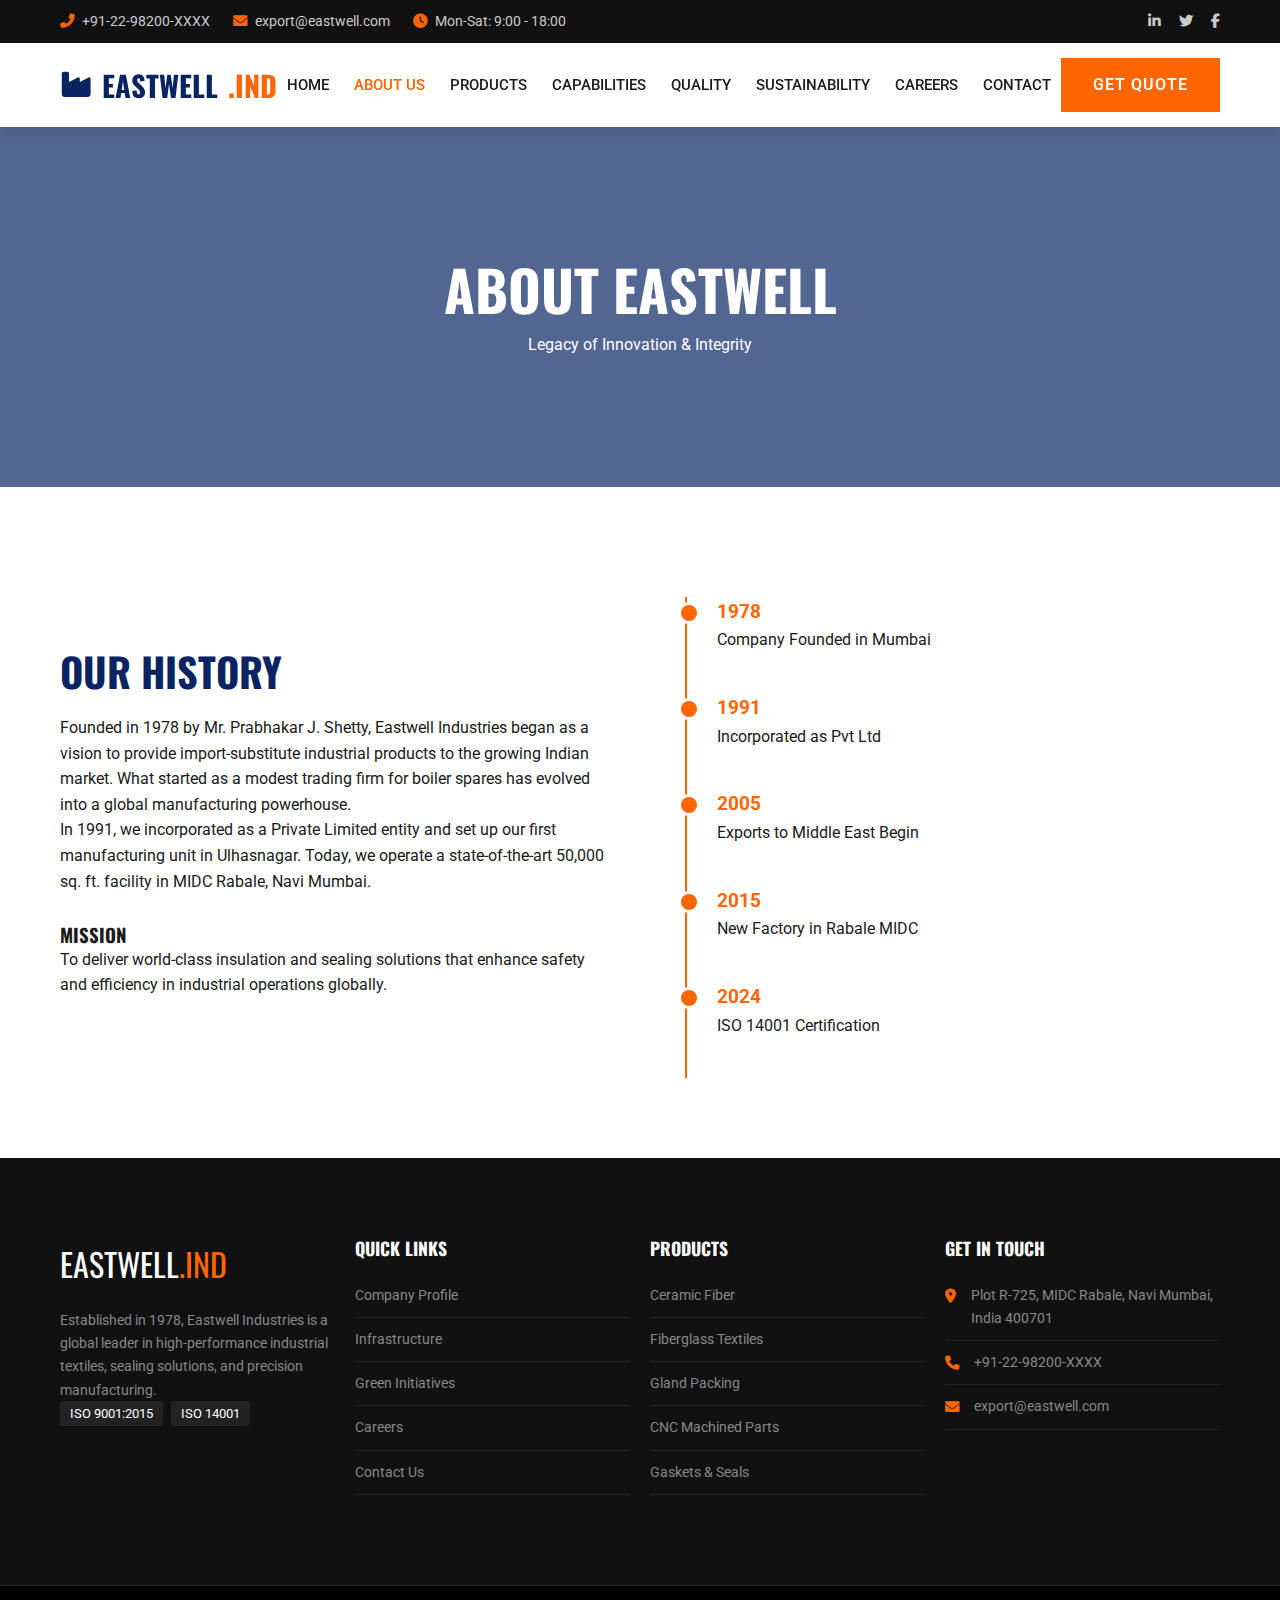
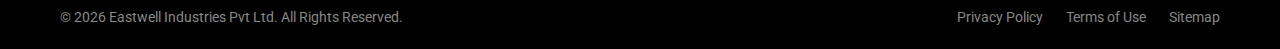
<file: about.html>
<!DOCTYPE html>
<html lang="en">
<head>
    <meta charset="UTF-8">
    <meta name="viewport" content="width=device-width, initial-scale=1.0">
    <title>About Us | Eastwell Industries Global</title>
    <meta name="description" content="Eastwell Industries - World class manufacturer of industrial insulation, sealing products, and precision engineering components.">
    <link href="https://fonts.googleapis.com/css2?family=Oswald:wght@300;400;500;700&family=Roboto:wght@300;400;500;700&display=swap" rel="stylesheet">
    <link rel="stylesheet" href="https://cdnjs.cloudflare.com/ajax/libs/font-awesome/6.4.0/css/all.min.css">
    <link rel="stylesheet" href="css/style.css">
    <link rel="stylesheet" href="https://unpkg.com/aos@2.3.1/dist/aos.css">
</head>
<body>
    <div class="top-bar">
        <div class="container flex-between">
            <div class="top-info">
                <span><i class="fas fa-phone-alt"></i> +91-22-98200-XXXX</span>
                <span><i class="fas fa-envelope"></i> export@eastwell.com</span>
                <span><i class="fas fa-clock"></i> Mon-Sat: 9:00 - 18:00</span>
            </div>
            <div class="top-social">
                <a href="#"><i class="fab fa-linkedin-in"></i></a>
                <a href="#"><i class="fab fa-twitter"></i></a>
                <a href="#"><i class="fab fa-facebook-f"></i></a>
            </div>
        </div>
    </div>

    <nav class="navbar" id="navbar">
        <div class="container flex-between">
            <a href="index.html" class="logo">
                <i class="fas fa-industry"></i> EASTWELL<span>.IND</span>
            </a>
            <ul class="nav-menu">
                <li class="nav-item"><a href="index.html" class="nav-link ">Home</a></li><li class="nav-item"><a href="about.html" class="nav-link active">About Us</a></li><li class="nav-item"><a href="products.html" class="nav-link ">Products</a></li><li class="nav-item"><a href="capabilities.html" class="nav-link ">Capabilities</a></li><li class="nav-item"><a href="quality.html" class="nav-link ">Quality</a></li><li class="nav-item"><a href="sustainability.html" class="nav-link ">Sustainability</a></li><li class="nav-item"><a href="careers.html" class="nav-link ">Careers</a></li><li class="nav-item"><a href="contact.html" class="nav-link ">Contact</a></li>
            </ul>
            <div class="nav-actions">
                <a href="contact.html" class="btn btn-primary">Get Quote</a>
                <div class="mobile-toggle"><i class="fas fa-bars"></i></div>
            </div>
        </div>
    </nav>

    <header class="page-header" style="background-image: url('https://images.unsplash.com/photo-1556761175-5973dc0f32e7?auto=format&fit=crop&w=1920&q=80');">
        <div class="container">
            <h1>About Eastwell</h1>
            <p>Legacy of Innovation & Integrity</p>
        </div>
    </header>

    <section class="section">
        <div class="container">
            <div class="grid-2">
                <div>
                    <h2 class="heading">Our History</h2>
                    <p>Founded in 1978 by Mr. Prabhakar J. Shetty, Eastwell Industries began as a vision to provide import-substitute industrial products to the growing Indian market. What started as a modest trading firm for boiler spares has evolved into a global manufacturing powerhouse.</p>
                    <p>In 1991, we incorporated as a Private Limited entity and set up our first manufacturing unit in Ulhasnagar. Today, we operate a state-of-the-art 50,000 sq. ft. facility in MIDC Rabale, Navi Mumbai.</p>
                    
                    <h3 style="margin-top:30px;">Mission</h3>
                    <p>To deliver world-class insulation and sealing solutions that enhance safety and efficiency in industrial operations globally.</p>
                </div>
                <div class="timeline">
                    <div class="timeline-item">
                        <span class="year">1978</span>
                        <p>Company Founded in Mumbai</p>
                    </div>
                    <div class="timeline-item">
                        <span class="year">1991</span>
                        <p>Incorporated as Pvt Ltd</p>
                    </div>
                    <div class="timeline-item">
                        <span class="year">2005</span>
                        <p>Exports to Middle East Begin</p>
                    </div>
                    <div class="timeline-item">
                        <span class="year">2015</span>
                        <p>New Factory in Rabale MIDC</p>
                    </div>
                    <div class="timeline-item">
                        <span class="year">2024</span>
                        <p>ISO 14001 Certification</p>
                    </div>
                </div>
            </div>
        </div>
    </section>
        
    <footer>
        <div class="footer-top section">
            <div class="container grid-4">
                <div class="footer-col">
                    <a href="#" class="logo-footer">EASTWELL<span>.IND</span></a>
                    <p>Established in 1978, Eastwell Industries is a global leader in high-performance industrial textiles, sealing solutions, and precision manufacturing.</p>
                    <div class="cert-badges">
                        <span class="badge">ISO 9001:2015</span>
                        <span class="badge">ISO 14001</span>
                    </div>
                </div>
                <div class="footer-col">
                    <h4>Quick Links</h4>
                    <ul>
                        <li><a href="about.html">Company Profile</a></li>
                        <li><a href="capabilities.html">Infrastructure</a></li>
                        <li><a href="sustainability.html">Green Initiatives</a></li>
                        <li><a href="careers.html">Careers</a></li>
                        <li><a href="contact.html">Contact Us</a></li>
                    </ul>
                </div>
                <div class="footer-col">
                    <h4>Products</h4>
                    <ul>
                        <li><a href="products.html">Ceramic Fiber</a></li>
                        <li><a href="products.html">Fiberglass Textiles</a></li>
                        <li><a href="products.html">Gland Packing</a></li>
                        <li><a href="products.html">CNC Machined Parts</a></li>
                        <li><a href="products.html">Gaskets & Seals</a></li>
                    </ul>
                </div>
                <div class="footer-col">
                    <h4>Get In Touch</h4>
                    <ul class="contact-list">
                        <li><i class="fas fa-map-marker-alt"></i> Plot R-725, MIDC Rabale, Navi Mumbai, India 400701</li>
                        <li><i class="fas fa-phone"></i> +91-22-98200-XXXX</li>
                        <li><i class="fas fa-envelope"></i> export@eastwell.com</li>
                    </ul>
                </div>
            </div>
        </div>
        <div class="footer-bottom">
            <div class="container flex-between">
                <p>&copy; 2026 Eastwell Industries Pvt Ltd. All Rights Reserved.</p>
                <div class="footer-links">
                    <a href="#">Privacy Policy</a>
                    <a href="#">Terms of Use</a>
                    <a href="#">Sitemap</a>
                </div>
            </div>
        </div>
    </footer>

    <script src="https://unpkg.com/aos@2.3.1/dist/aos.js"></script>
    <script src="js/script.js"></script>
</body>
</html>
</file>
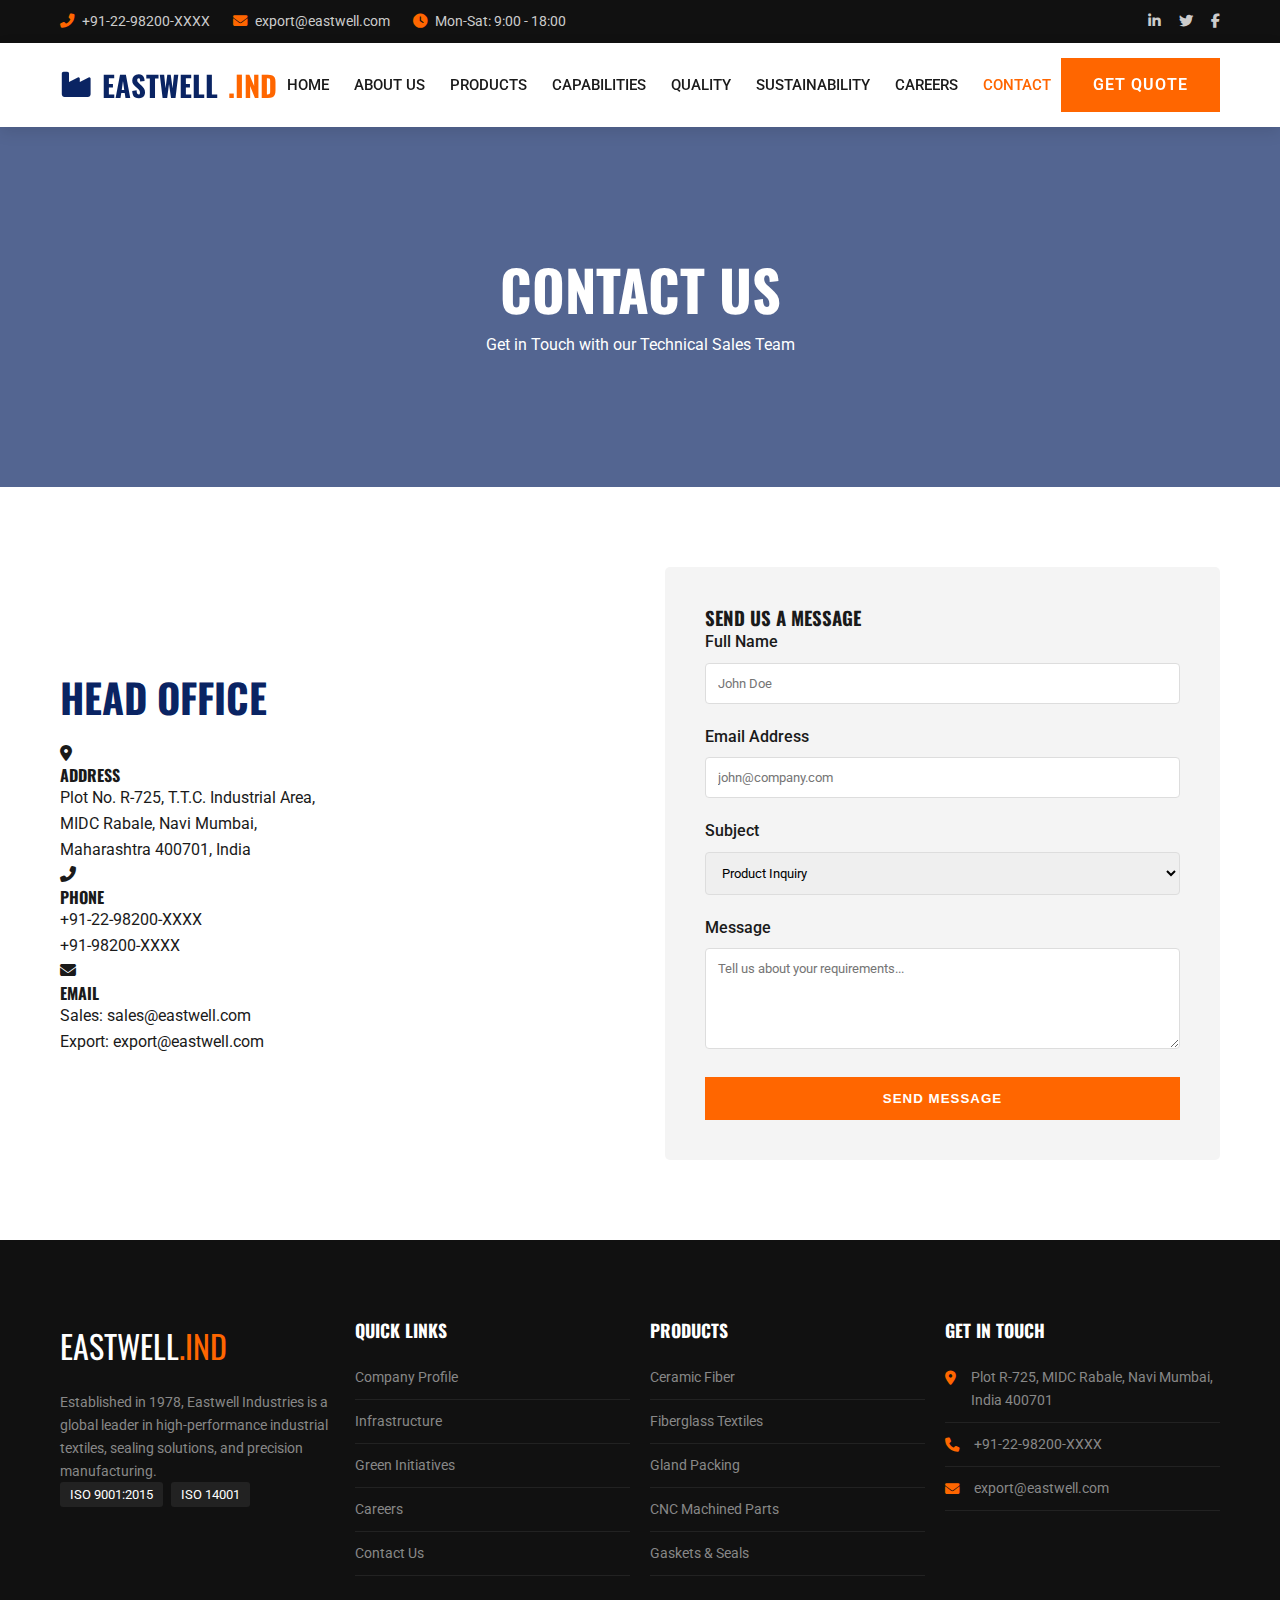
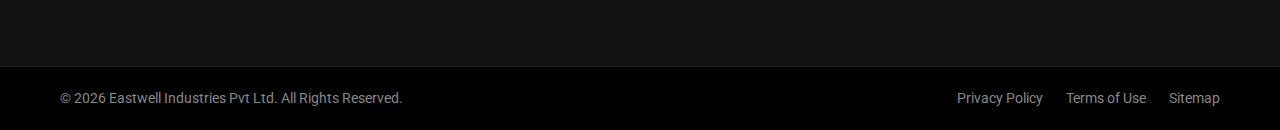
<file: contact.html>
<!DOCTYPE html>
<html lang="en">
<head>
    <meta charset="UTF-8">
    <meta name="viewport" content="width=device-width, initial-scale=1.0">
    <title>Contact | Eastwell Industries Global</title>
    <meta name="description" content="Eastwell Industries - World class manufacturer of industrial insulation, sealing products, and precision engineering components.">
    <link href="https://fonts.googleapis.com/css2?family=Oswald:wght@300;400;500;700&family=Roboto:wght@300;400;500;700&display=swap" rel="stylesheet">
    <link rel="stylesheet" href="https://cdnjs.cloudflare.com/ajax/libs/font-awesome/6.4.0/css/all.min.css">
    <link rel="stylesheet" href="css/style.css">
    <link rel="stylesheet" href="https://unpkg.com/aos@2.3.1/dist/aos.css">
</head>
<body>
    <div class="top-bar">
        <div class="container flex-between">
            <div class="top-info">
                <span><i class="fas fa-phone-alt"></i> +91-22-98200-XXXX</span>
                <span><i class="fas fa-envelope"></i> export@eastwell.com</span>
                <span><i class="fas fa-clock"></i> Mon-Sat: 9:00 - 18:00</span>
            </div>
            <div class="top-social">
                <a href="#"><i class="fab fa-linkedin-in"></i></a>
                <a href="#"><i class="fab fa-twitter"></i></a>
                <a href="#"><i class="fab fa-facebook-f"></i></a>
            </div>
        </div>
    </div>

    <nav class="navbar" id="navbar">
        <div class="container flex-between">
            <a href="index.html" class="logo">
                <i class="fas fa-industry"></i> EASTWELL<span>.IND</span>
            </a>
            <ul class="nav-menu">
                <li class="nav-item"><a href="index.html" class="nav-link ">Home</a></li><li class="nav-item"><a href="about.html" class="nav-link ">About Us</a></li><li class="nav-item"><a href="products.html" class="nav-link ">Products</a></li><li class="nav-item"><a href="capabilities.html" class="nav-link ">Capabilities</a></li><li class="nav-item"><a href="quality.html" class="nav-link ">Quality</a></li><li class="nav-item"><a href="sustainability.html" class="nav-link ">Sustainability</a></li><li class="nav-item"><a href="careers.html" class="nav-link ">Careers</a></li><li class="nav-item"><a href="contact.html" class="nav-link active">Contact</a></li>
            </ul>
            <div class="nav-actions">
                <a href="contact.html" class="btn btn-primary">Get Quote</a>
                <div class="mobile-toggle"><i class="fas fa-bars"></i></div>
            </div>
        </div>
    </nav>

    <header class="page-header" style="background-image: url('https://images.unsplash.com/photo-1581091226825-a6a2a5aee158?auto=format&fit=crop&w=1920&q=80');">
        <div class="container">
            <h1>Contact Us</h1>
            <p>Get in Touch with our Technical Sales Team</p>
        </div>
    </header>

    <section class="section">
        <div class="container">
            <div class="grid-2">
                <div class="contact-info">
                    <h2 class="heading">Head Office</h2>
                    <div class="contact-card">
                        <i class="fas fa-map-marker-alt"></i>
                        <div>
                            <h4>Address</h4>
                            <p>Plot No. R-725, T.T.C. Industrial Area,<br>MIDC Rabale, Navi Mumbai,<br>Maharashtra 400701, India</p>
                        </div>
                    </div>
                    <div class="contact-card">
                        <i class="fas fa-phone-alt"></i>
                        <div>
                            <h4>Phone</h4>
                            <p>+91-22-98200-XXXX<br>+91-98200-XXXX</p>
                        </div>
                    </div>
                    <div class="contact-card">
                        <i class="fas fa-envelope"></i>
                        <div>
                            <h4>Email</h4>
                            <p>Sales: sales@eastwell.com<br>Export: export@eastwell.com</p>
                        </div>
                    </div>
                </div>
                
                <div class="contact-form-wrapper">
                    <h3>Send Us a Message</h3>
                    <form class="contact-form">
                        <div class="form-group">
                            <label>Full Name</label>
                            <input type="text" class="form-control" placeholder="John Doe">
                        </div>
                        <div class="form-group">
                            <label>Email Address</label>
                            <input type="email" class="form-control" placeholder="john@company.com">
                        </div>
                        <div class="form-group">
                            <label>Subject</label>
                            <select class="form-control">
                                <option>Product Inquiry</option>
                                <option>Export Request</option>
                                <option>Partnership</option>
                            </select>
                        </div>
                        <div class="form-group">
                            <label>Message</label>
                            <textarea class="form-control" rows="5" placeholder="Tell us about your requirements..."></textarea>
                        </div>
                        <button type="button" class="btn btn-primary w-100">Send Message</button>
                    </form>
                </div>
            </div>
        </div>
    </section>
        
    <footer>
        <div class="footer-top section">
            <div class="container grid-4">
                <div class="footer-col">
                    <a href="#" class="logo-footer">EASTWELL<span>.IND</span></a>
                    <p>Established in 1978, Eastwell Industries is a global leader in high-performance industrial textiles, sealing solutions, and precision manufacturing.</p>
                    <div class="cert-badges">
                        <span class="badge">ISO 9001:2015</span>
                        <span class="badge">ISO 14001</span>
                    </div>
                </div>
                <div class="footer-col">
                    <h4>Quick Links</h4>
                    <ul>
                        <li><a href="about.html">Company Profile</a></li>
                        <li><a href="capabilities.html">Infrastructure</a></li>
                        <li><a href="sustainability.html">Green Initiatives</a></li>
                        <li><a href="careers.html">Careers</a></li>
                        <li><a href="contact.html">Contact Us</a></li>
                    </ul>
                </div>
                <div class="footer-col">
                    <h4>Products</h4>
                    <ul>
                        <li><a href="products.html">Ceramic Fiber</a></li>
                        <li><a href="products.html">Fiberglass Textiles</a></li>
                        <li><a href="products.html">Gland Packing</a></li>
                        <li><a href="products.html">CNC Machined Parts</a></li>
                        <li><a href="products.html">Gaskets & Seals</a></li>
                    </ul>
                </div>
                <div class="footer-col">
                    <h4>Get In Touch</h4>
                    <ul class="contact-list">
                        <li><i class="fas fa-map-marker-alt"></i> Plot R-725, MIDC Rabale, Navi Mumbai, India 400701</li>
                        <li><i class="fas fa-phone"></i> +91-22-98200-XXXX</li>
                        <li><i class="fas fa-envelope"></i> export@eastwell.com</li>
                    </ul>
                </div>
            </div>
        </div>
        <div class="footer-bottom">
            <div class="container flex-between">
                <p>&copy; 2026 Eastwell Industries Pvt Ltd. All Rights Reserved.</p>
                <div class="footer-links">
                    <a href="#">Privacy Policy</a>
                    <a href="#">Terms of Use</a>
                    <a href="#">Sitemap</a>
                </div>
            </div>
        </div>
    </footer>

    <script src="https://unpkg.com/aos@2.3.1/dist/aos.js"></script>
    <script src="js/script.js"></script>
</body>
</html>
</file>
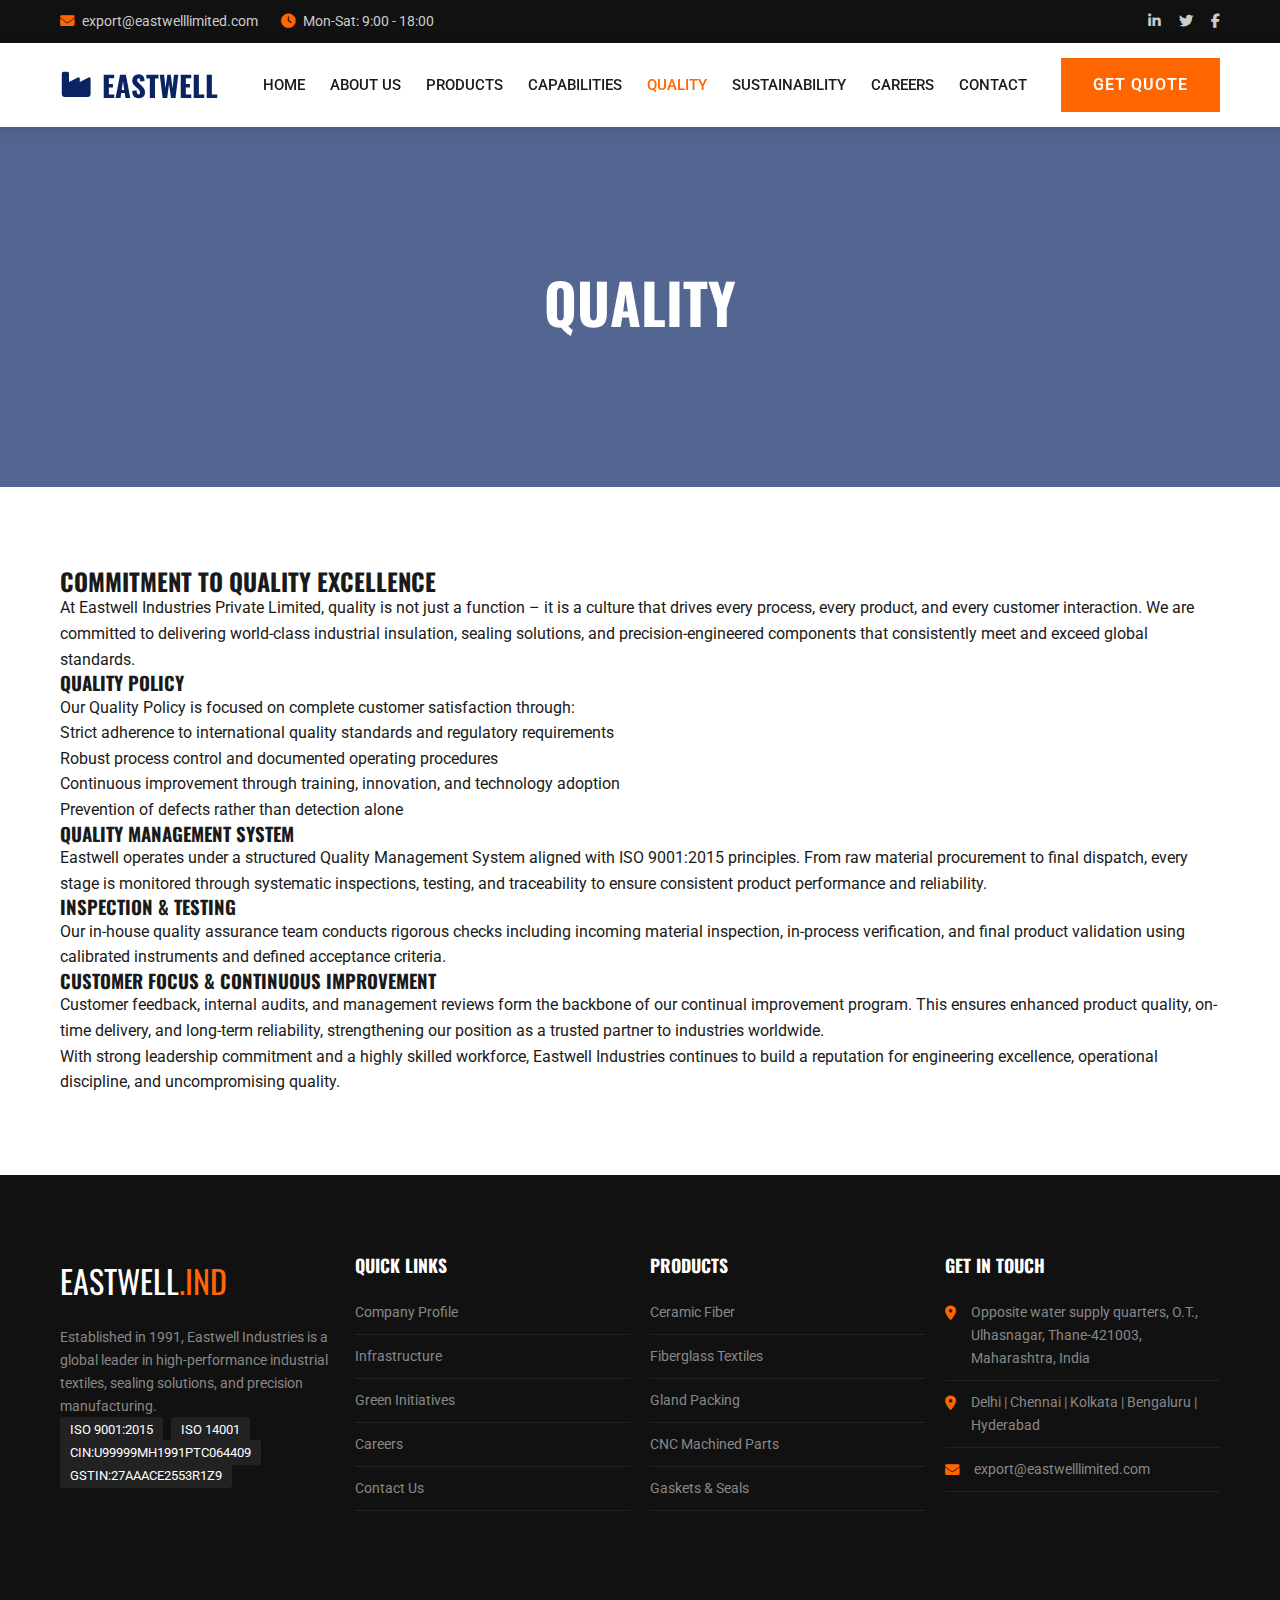
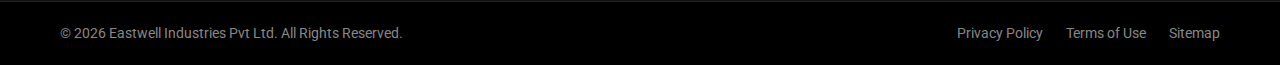
<file: quality.html>
<!DOCTYPE html>
<html lang="en">
<head>
    <meta charset="UTF-8">
    <meta name="viewport" content="width=device-width, initial-scale=1.0">
    <title>Quality | Eastwell Industries Private Limited</title>
    <meta name="description" content="Eastwell Industries - World class manufacturer of industrial insulation, sealing products, and precision engineering components.">
    <link href="https://fonts.googleapis.com/css2?family=Oswald:wght@300;400;500;700&family=Roboto:wght@300;400;500;700&display=swap" rel="stylesheet">
    <link rel="stylesheet" href="https://cdnjs.cloudflare.com/ajax/libs/font-awesome/6.4.0/css/all.min.css">
    <link rel="stylesheet" href="css/style.css">
    <link rel="stylesheet" href="https://unpkg.com/aos@2.3.1/dist/aos.css">
</head>
<body>
    <div class="top-bar">
        <div class="container flex-between">
            <div class="top-info">
                <span><i class="fas fa-envelope"></i> export@eastwelllimited.com</span>
                <span><i class="fas fa-clock"></i> Mon-Sat: 9:00 - 18:00</span>
            </div>
            <div class="top-social">
                <a href="#"><i class="fab fa-linkedin-in"></i></a>
                <a href="#"><i class="fab fa-twitter"></i></a>
                <a href="#"><i class="fab fa-facebook-f"></i></a>
            </div>
        </div>
    </div>

    <nav class="navbar" id="navbar">
        <div class="container flex-between">
            <a href="index.html" class="logo">
                <i class="fas fa-industry"></i> EASTWELL<span></span>
            </a>
            <ul class="nav-menu">
                <li class="nav-item"><a href="index.html" class="nav-link ">Home</a></li><li class="nav-item"><a href="about.html" class="nav-link ">About Us</a></li><li class="nav-item"><a href="products.html" class="nav-link ">Products</a></li><li class="nav-item"><a href="capabilities.html" class="nav-link ">Capabilities</a></li><li class="nav-item"><a href="quality.html" class="nav-link active">Quality</a></li><li class="nav-item"><a href="sustainability.html" class="nav-link ">Sustainability</a></li><li class="nav-item"><a href="careers.html" class="nav-link ">Careers</a></li><li class="nav-item"><a href="contact.html" class="nav-link ">Contact</a></li>
            </ul>
            <div class="nav-actions">
                <a href="contact.html" class="btn btn-primary">Get Quote</a>
                <div class="mobile-toggle"><i class="fas fa-bars"></i></div>
            </div>
        </div>
    </nav>

            <header class="page-header" style="background-image: url('https://images.unsplash.com/photo-1565515267326-b8072e612f1e?auto=format&fit=crop&w=1920&q=80');">
                <div class="container"><h1>Quality</h1></div>
            </header>
            <section class="section">
    <div class="container">
        <h2>Commitment to Quality Excellence</h2>
        <p>
            At Eastwell Industries Private Limited, quality is not just a function – it is a culture that drives every process, every product, and every customer interaction. We are committed to delivering world-class industrial insulation, sealing solutions, and precision-engineered components that consistently meet and exceed global standards.
        </p>

        <h3>Quality Policy</h3>
        <p>
            Our Quality Policy is focused on complete customer satisfaction through:
        </p>
        <ul>
            <li>Strict adherence to international quality standards and regulatory requirements</li>
            <li>Robust process control and documented operating procedures</li>
            <li>Continuous improvement through training, innovation, and technology adoption</li>
            <li>Prevention of defects rather than detection alone</li>
        </ul>

        <h3>Quality Management System</h3>
        <p>
            Eastwell operates under a structured Quality Management System aligned with ISO 9001:2015 principles. From raw material procurement to final dispatch, every stage is monitored through systematic inspections, testing, and traceability to ensure consistent product performance and reliability.
        </p>

        <h3>Inspection & Testing</h3>
        <p>
            Our in-house quality assurance team conducts rigorous checks including incoming material inspection, in-process verification, and final product validation using calibrated instruments and defined acceptance criteria.
        </p>

        <h3>Customer Focus & Continuous Improvement</h3>
        <p>
            Customer feedback, internal audits, and management reviews form the backbone of our continual improvement program. This ensures enhanced product quality, on-time delivery, and long-term reliability, strengthening our position as a trusted partner to industries worldwide.
        </p>

        <p>
            With strong leadership commitment and a highly skilled workforce, Eastwell Industries continues to build a reputation for engineering excellence, operational discipline, and uncompromising quality.
        </p>
    </div>
</section>

            
    <footer>
        <div class="footer-top section">
            <div class="container grid-4">
                <div class="footer-col">
                    <a href="#" class="logo-footer">EASTWELL<span>.IND</span></a>
                    <p>Established in 1991, Eastwell Industries is a global leader in high-performance industrial textiles, sealing solutions, and precision manufacturing.</p>
                    <div class="cert-badges">
                        <span class="badge">ISO 9001:2015</span>
                        <span class="badge">ISO 14001</span>
						<span class="badge">CIN:U99999MH1991PTC064409</span>
						<span class="badge">GSTIN:27AAACE2553R1Z9</span>
                    </div>
                </div>
                <div class="footer-col">
                    <h4>Quick Links</h4>
                    <ul>
                        <li><a href="about.html">Company Profile</a></li>
                        <li><a href="capabilities.html">Infrastructure</a></li>
                        <li><a href="sustainability.html">Green Initiatives</a></li>
                        <li><a href="careers.html">Careers</a></li>
                        <li><a href="contact.html">Contact Us</a></li>
                    </ul>
                </div>
                <div class="footer-col">
                    <h4>Products</h4>
                    <ul>
                        <li><a href="products.html">Ceramic Fiber</a></li>
                        <li><a href="products.html">Fiberglass Textiles</a></li>
                        <li><a href="products.html">Gland Packing</a></li>
                        <li><a href="products.html">CNC Machined Parts</a></li>
                        <li><a href="products.html">Gaskets & Seals</a></li>
                    </ul>
                </div>
                <div class="footer-col">
                    <h4>Get In Touch</h4>
                    <ul class="contact-list">
                        <li><i class="fas fa-map-marker-alt"></i> Opposite water supply quarters, O.T., Ulhasnagar, Thane-421003, Maharashtra, India</li>
                        <li><i class="fas fa-map-marker-alt"></i> Delhi | Chennai | Kolkata | Bengaluru | Hyderabad</li>
                        <li><i class="fas fa-envelope"></i> export@eastwelllimited.com</li>
                    </ul>
                </div>
            </div>
        </div>
        <div class="footer-bottom">
            <div class="container flex-between">
                <p>&copy; 2026 Eastwell Industries Pvt Ltd. All Rights Reserved.</p>
                <div class="footer-links">
                    <a href="#">Privacy Policy</a>
                    <a href="#">Terms of Use</a>
                    <a href="#">Sitemap</a>
                </div>
            </div>
        </div>
    </footer>

    <script src="https://unpkg.com/aos@2.3.1/dist/aos.js"></script>
    <script src="js/script.js"></script>
</body>
</html>
</file>
<file: css/style.css>
/* IMPORT FONTS */
@import url('https://fonts.googleapis.com/css2?family=Oswald:wght@300;400;500;700&family=Roboto:wght@300;400;500;700&display=swap');

/* VARIABLES */
:root {
    --primary: #FF6600; /* Industrial Orange */
    --secondary: #0A2463; /* Navy Blue */
    --dark: #1a1a1a;
    --light: #f4f4f4;
    --white: #ffffff;
    --gray: #666666;
    --border: #e0e0e0;
    --shadow: 0 5px 15px rgba(0,0,0,0.1);
    --transition: all 0.3s ease;
}

/* RESET */
* { margin: 0; padding: 0; box-sizing: border-box; }
body { font-family: 'Roboto', sans-serif; line-height: 1.6; color: var(--dark); background: var(--white); overflow-x: hidden; }
h1, h2, h3, h4, h5 { font-family: 'Oswald', sans-serif; text-transform: uppercase; font-weight: 700; line-height: 1.2; }
a { text-decoration: none; color: inherit; transition: var(--transition); }
ul { list-style: none; }
img { width: 100%; display: block; }

/* UTILITY */
.container { max-width: 1200px; margin: 0 auto; padding: 0 20px; }
.section { padding: 80px 0; }
.bg-light { background-color: var(--light); }
.text-primary { color: var(--primary); }
.text-center { text-align: center; }
.mb-50 { margin-bottom: 50px; }

/* GRID SYSTEMS */
.grid-2 { display: grid; grid-template-columns: 1fr 1fr; gap: 50px; align-items: center; }
.grid-3 { display: grid; grid-template-columns: repeat(3, 1fr); gap: 30px; }
.grid-4 { display: grid; grid-template-columns: repeat(4, 1fr); gap: 20px; }
.reverse-grid { direction: rtl; }
.reverse-grid > * { direction: ltr; }

/* TOP BAR */
.top-bar { background: #111; color: #ccc; padding: 10px 0; font-size: 0.9rem; }
.flex-between { display: flex; justify-content: space-between; align-items: center; }
.top-info span { margin-right: 20px; }
.top-info i { color: var(--primary); margin-right: 5px; }
.top-social a { color: #ccc; margin-left: 15px; }
.top-social a:hover { color: var(--primary); }

/* NAVBAR */
.navbar { background: var(--white); padding: 15px 0; box-shadow: var(--shadow); position: sticky; top: 0; z-index: 1000; }
.logo { font-size: 1.8rem; font-family: 'Oswald'; font-weight: 700; color: var(--secondary); display: flex; align-items: center; gap: 10px; }
.logo span { color: var(--primary); }
.nav-menu { display: flex; gap: 25px; }
.nav-link { font-weight: 500; font-size: 0.95rem; text-transform: uppercase; color: var(--dark); }
.nav-link:hover, .nav-link.active { color: var(--primary); }
.btn { display: inline-block; padding: 12px 30px; background: var(--primary); color: var(--white); border: 2px solid var(--primary); font-weight: 600; text-transform: uppercase; letter-spacing: 1px; cursor: pointer; }
.btn:hover { background: transparent; color: var(--primary); }
.btn-dark { background: var(--secondary); border-color: var(--secondary); }
.btn-dark:hover { background: transparent; color: var(--secondary); }
.btn-outline { background: transparent; border: 2px solid var(--white); color: var(--white); }
.btn-outline:hover { background: var(--white); color: var(--dark); }
.mobile-toggle { display: none; font-size: 1.5rem; cursor: pointer; }

/* HERO */
.hero { height: 85vh; background-size: cover; background-position: center; display: flex; align-items: center; color: var(--white); text-align: center; position: relative; }
.hero-content { max-width: 900px; margin: 0 auto; }
.tagline { display: block; font-size: 1.2rem; letter-spacing: 3px; margin-bottom: 20px; color: var(--primary); font-weight: 700; }
.hero h1 { font-size: 4.5rem; margin-bottom: 20px; text-shadow: 2px 2px 10px rgba(0,0,0,0.5); }
.hero p { font-size: 1.3rem; margin-bottom: 40px; color: #ddd; max-width: 700px; margin-left: auto; margin-right: auto; }
.hero-btns { display: flex; gap: 20px; justify-content: center; }

/* PAGE HERO */
.page-header { height: 40vh; background-size: cover; background-position: center; display: flex; align-items: center; justify-content: center; color: white; position: relative; }
.page-header::before { content:''; position: absolute; top:0; left:0; width:100%; height:100%; background: rgba(10,36,99,0.7); }
.page-header .container { position: relative; z-index: 2; text-align: center; }
.page-header h1 { font-size: 3.5rem; margin-bottom: 10px; }

/* STATS BAR */
.stats-bar { background: var(--secondary); padding: 50px 0; color: var(--white); margin-top: -50px; position: relative; z-index: 10; }
.stat-item { text-align: center; border-right: 1px solid rgba(255,255,255,0.2); }
.stat-item:last-child { border: none; }
.stat-item h2 { font-size: 3rem; margin-bottom: 5px; }
.stat-item p { font-size: 1rem; text-transform: uppercase; letter-spacing: 1px; }

/* SECTIONS */
.sub-heading { color: var(--primary); letter-spacing: 2px; font-size: 1rem; margin-bottom: 10px; }
.heading { font-size: 2.5rem; color: var(--secondary); margin-bottom: 20px; }
.img-wrapper { position: relative; }
.img-wrapper img { box-shadow: var(--shadow); border-radius: 5px; }
.exp-badge { position: absolute; bottom: -30px; right: -30px; background: var(--primary); color: white; padding: 30px; border-radius: 50%; font-weight: 700; width: 120px; height: 120px; display: flex; flex-direction: column; align-items: center; justify-content: center; font-family: 'Oswald'; box-shadow: var(--shadow); border: 5px solid white; }
.exp-badge span { font-size: 2.5rem; line-height: 1; }
.check-list { margin: 30px 0; }
.check-list li { margin-bottom: 10px; font-weight: 500; display: flex; align-items: center; gap: 10px; }
.check-list i { color: var(--primary); }

/* CARDS */
.card { background: var(--white); border-radius: 5px; overflow: hidden; box-shadow: var(--shadow); transition: var(--transition); }
.card:hover { transform: translateY(-10px); }
.card-img { height: 250px; overflow: hidden; }
.card-img img { transition: var(--transition); }
.card:hover .card-img img { transform: scale(1.1); }
.card-body { padding: 25px; }
.card-body h3 { color: var(--secondary); margin-bottom: 15px; }
.card-body p { color: var(--gray); margin-bottom: 20px; font-size: 0.95rem; }
.link-arrow { color: var(--primary); font-weight: 700; text-transform: uppercase; font-size: 0.9rem; }
.link-arrow i { transition: 0.3s; }
.link-arrow:hover i { margin-left: 5px; }

/* TABLES */
.tech-table { width: 100%; border-collapse: collapse; margin-top: 20px; box-shadow: var(--shadow); }
.tech-table th { background: var(--secondary); color: white; padding: 15px; text-align: left; }
.tech-table td { padding: 15px; border-bottom: 1px solid #eee; background: white; }
.tech-table tr:hover td { background: #f9f9f9; }

/* TIMELINE */
.timeline { border-left: 2px solid var(--primary); margin-left: 20px; padding-left: 30px; margin-top: 30px; }
.timeline-item { position: relative; margin-bottom: 40px; }
.timeline-item::before { content:''; position: absolute; left: -39px; top: 5px; width: 16px; height: 16px; background: var(--primary); border-radius: 50%; border: 3px solid white; }
.timeline .year { font-weight: 700; color: var(--primary); font-size: 1.2rem; }

/* CONTACT FORM */
.contact-form-wrapper { background: var(--light); padding: 40px; border-radius: 5px; }
.form-group { margin-bottom: 20px; }
.form-group label { display: block; margin-bottom: 8px; font-weight: 500; }
.form-control { width: 100%; padding: 12px; border: 1px solid #ddd; border-radius: 4px; font-family: inherit; }
.w-100 { width: 100%; }

/* FOOTER */
footer { background: #111; color: #888; font-size: 0.9rem; }
.footer-top { padding: 80px 0; }
.logo-footer { font-family: 'Oswald'; font-size: 2rem; color: white; margin-bottom: 20px; display: block; }
.logo-footer span { color: var(--primary); }
.footer-col h4 { color: white; margin-bottom: 25px; text-transform: uppercase; font-size: 1.1rem; }
.footer-col ul li { margin-bottom: 10px; border-bottom: 1px solid #222; padding-bottom: 10px; }
.footer-col a:hover { color: var(--primary); padding-left: 5px; }
.contact-list li { display: flex; gap: 15px; border: none; }
.contact-list i { color: var(--primary); margin-top: 5px; }
.badge { background: #222; padding: 5px 10px; border-radius: 3px; font-size: 0.8rem; margin-right: 5px; color: white; }
.footer-bottom { background: #000; padding: 20px 0; border-top: 1px solid #222; }
.footer-links a { margin-left: 20px; color: #888; }

/* RESPONSIVE */
@media (max-width: 992px) {
    .grid-2, .grid-3, .grid-4 { grid-template-columns: 1fr; }
    .hero h1 { font-size: 3rem; }
    .stats-bar { margin-top: 0; }
    .stat-item { border-right: none; border-bottom: 1px solid rgba(255,255,255,0.2); padding-bottom: 20px; margin-bottom: 20px; }
    .nav-menu { display: none; position: absolute; top: 100%; left: 0; width: 100%; background: white; flex-direction: column; padding: 20px; box-shadow: var(--shadow); }
    .nav-menu.active { display: flex; }
    .mobile-toggle { display: block; }
    .nav-actions .btn { display: none; }
    .img-wrapper { order: -1; }
    .reverse-grid { direction: ltr; }
}
</file>
